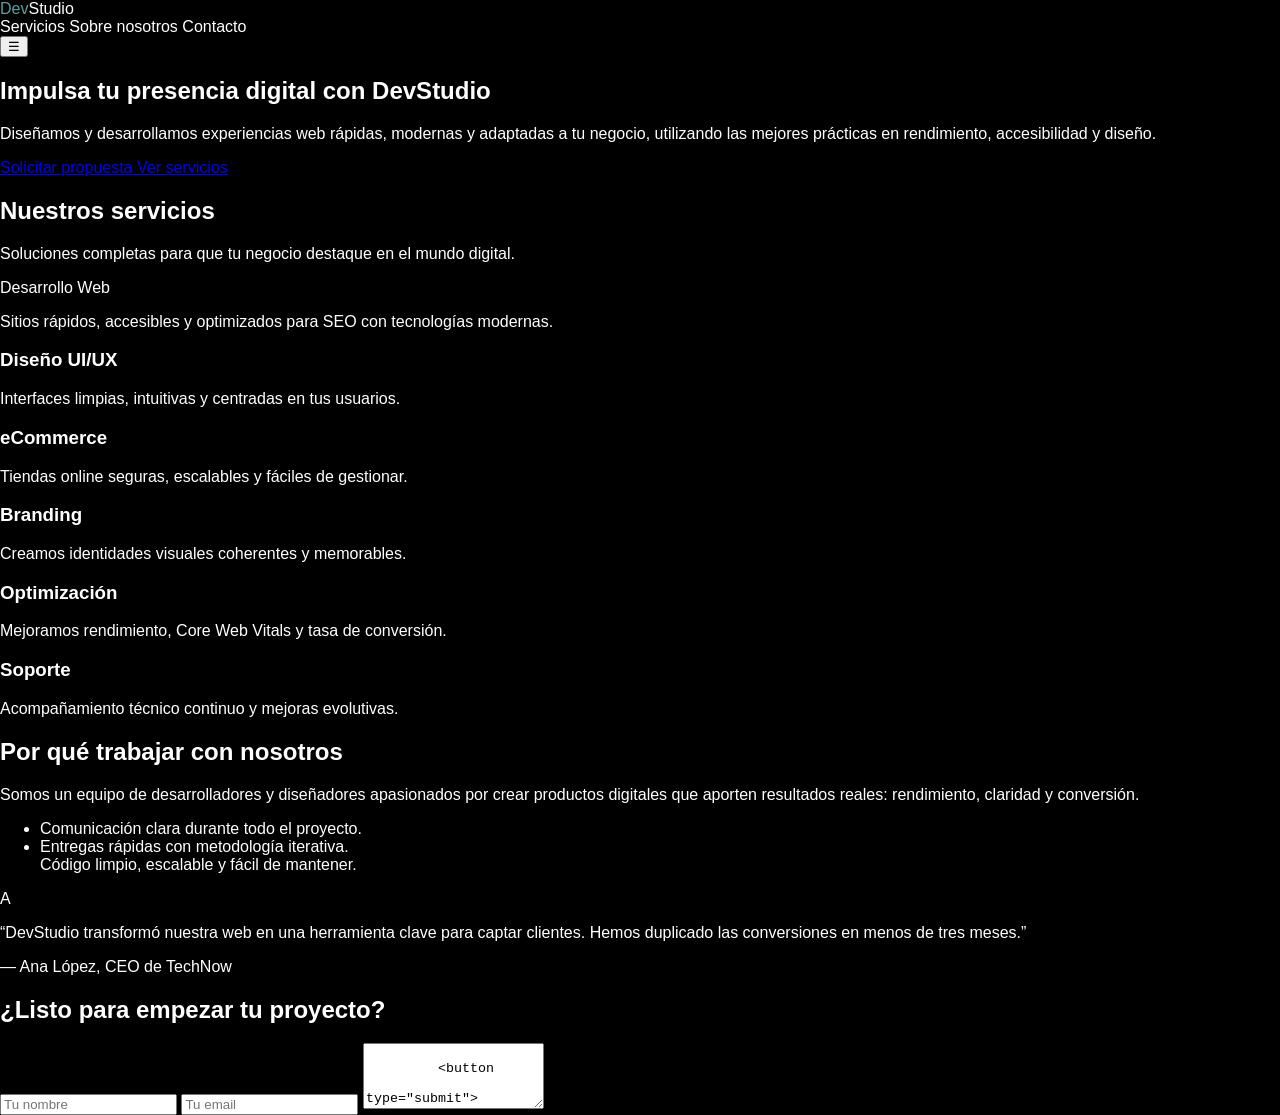
<file: Nueva carpeta/index.html>
<!DOCTYPE html>
<html lang="es">
<head>
  <meta charset="UTF-8">
  <meta name="viewport" content="width=device-width, initial-scale=1.0">
  <link rel="stylesheet" href="style.css">
 
  <title>DevStudio - Landing</title>
</head>
<body >
  <!-- NAVBAR -->
  <header>
    <nav >
      <div >
        <span >Dev</span>Studio
      </div>
      <div class="">
        <a href="#servicios" class="">Servicios</a>
        <a href="#sobre-nosotros" class="">Sobre nosotros</a>
        <a href="#contacto" class="">Contacto</a>
      </div>
      <!-- Botón menú móvil (solo visual) -->
      <button>
        ☰
      </button>
    </nav>
  </header>

  <!-- HERO -->
  <section id="hero" >
    <div >
      <div >
        <!-- Texto -->
        <div>
          <h1 >
            Impulsa tu presencia digital con <span class="text-indigo-400">DevStudio</span>
          </h1>
          <p ">
            Diseñamos y desarrollamos experiencias web rápidas, modernas y adaptadas a tu negocio,
            utilizando las mejores prácticas en rendimiento, accesibilidad y diseño.
          </p>
          <div >
            <a href="#contacto">
              
              Solicitar propuesta
            </a>
            <a href="#servicios">
              
             Ver servicios
            </a>
          </div>
        </div>

        <!-- Bloque decorativo -->
        <div >
          <div >
            <div ">
              <span ></span>
              <span ></span>
              <span ></span>
            </div>
            <div class="">
              <div class=""></div>
              <div class="></div>
              <div class=""></div>
              <div class=">
                <div class="></div>
                <div class="h"></div>
                <div class="h"></div>
              </div>
            </div>
          </div>
        </div>
      </div>
    </div>
  </section>

  <!-- SERVICIOS -->
  <section id="servicios" >
    <div >
      <div >
        <h2 >Nuestros servicios</h2>
        <p >
          Soluciones completas para que tu negocio destaque en el mundo digital.
        </p>
      </div>

      <div >
        <article ">
          <h3">Desarrollo Web</h3>
          <p >
            Sitios rápidos, accesibles y optimizados para SEO con tecnologías modernas.
          </p>
        </article>

        <article ">
          <h3 >Diseño UI/UX</h3>
          <p >
            Interfaces limpias, intuitivas y centradas en tus usuarios.
          </p>
        </article>

       <article ">
          <h3 >eCommerce</h3>
          <p >
            Tiendas online seguras, escalables y fáciles de gestionar.
          </p>
        </article>

       <article ">
          <h3 >Branding</h3>
          <p >
            Creamos identidades visuales coherentes y memorables.
          </p>
        </article>

       <article ">
          <h3 >Optimización</h3>
          <p c>
            Mejoramos rendimiento, Core Web Vitals y tasa de conversión.
          </p>
        </article>

       <article ">
          <h3 >Soporte</h3>
          <p >
            Acompañamiento técnico continuo y mejoras evolutivas.
          </p>
        </article>
      </div>
    </div>
  </section>

  <!-- SOBRE NOSOTROS / TESTIMONIO -->
  <section id="sobre-nosotros" >
    <div >
      <div>
        <h2 >Por qué trabajar con nosotros</h2>
        <p ">
          Somos un equipo de desarrolladores y diseñadores apasionados por crear productos digitales
          que aporten resultados reales: rendimiento, claridad y conversión.
        </p>
        <ul >
          <li >
            <span ></span>
            <span>Comunicación clara durante todo el proyecto.</span>
          </li>
          <li ">
            <span></span>
            <span>Entregas rápidas con metodología iterativa.</span>
          </li>
          <li">
            <span "></span>
            <span>Código limpio, escalable y fácil de mantener.</span>
          </li>
        </ul>
      </div>

      <div>
        <div >
          <div >
            A
          </div>
          <p >
            “DevStudio transformó nuestra web en una herramienta clave para captar clientes.
            Hemos duplicado las conversiones en menos de tres meses.”
          </p>
          <p >
            — Ana López, CEO de TechNow
          </p>
        </div>
      </div>
    </div>
  </section>

  <!-- CONTACTO / CTA FINAL -->
  <section id="contacto" >
    <div ">
      <div >
        <h2 >
          ¿Listo para empezar tu proyecto?
        </h2>
        <p 
          Cuéntanos tu idea y te responderemos con una propuesta personalizada.
        </p>
        <form >
          <input
            type="text"
            placeholder="Tu nombre">
          
        <input
            type="email"
            placeholder="Tu email">
        
       <textarea
            rows="4"
            placeholder="Cuéntanos sobre tu proyecto">
          
         <button
            type="submit">
           
        Enviar mensaje
          </button>
        </form>
      </div>
    </div>
  </section>

  <!-- FOOTER -->
  <footer >
    <div >
      <p>© 2025 DevStudio. Todos los derechos reservados.</p>
      <div >
        <a href="#hero" >Inicio</a>
        <a href="#servicios" >Servicios</a>
        <a href="#sobre-nosotros">Sobre nosotros</a>
        <a href="#contacto" >Contacto</a>
      </div>
    </div>
  </footer>
</body>
</html>
</file>
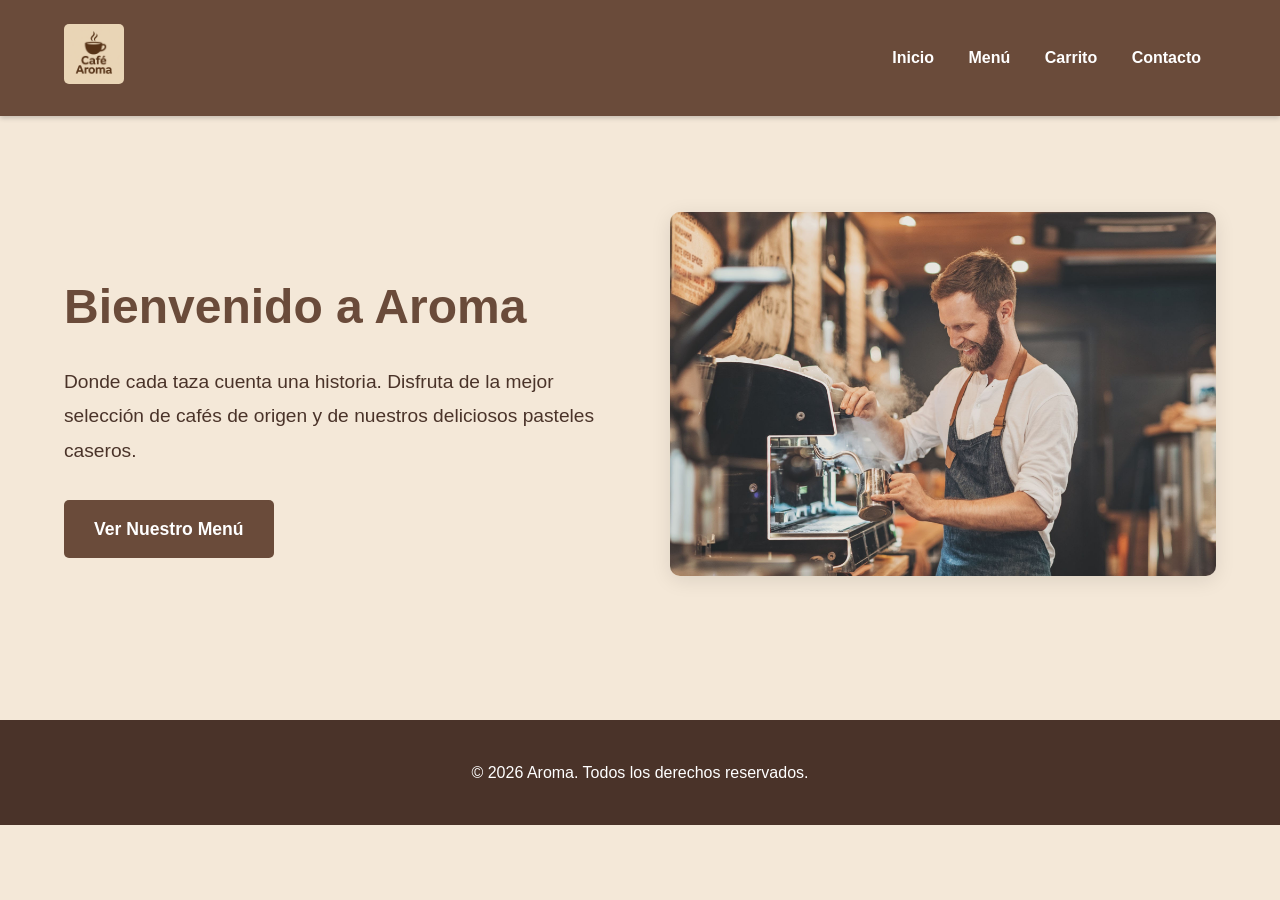
<file: Proyecto-Cafe-Aroma--main/index.html>
<!DOCTYPE html>
<html lang="es">
<head>
    <meta charset="UTF-8">
    <meta name="viewport" content="width=device-width, initial-scale=1.0">
    <title>Aroma - Tu momento de café</title>
    <link rel="stylesheet" href="style.css">
</head>
<body>
    <header>
        <nav>
            <div class="logo-container">
                <img src="img/cafe_aroma_logo.png" alt="Logo de Café Aroma" class="logo">
            </div>
            <div class="nav-links">
                <a href="index.html">Inicio</a>
                <a href="menu.html">Menú</a>
                <a href="carrito.html">Carrito</a>
                <a href="contacto.html">Contacto</a>
            </div>
        </nav>
    </header>
    <main class="home-main">
        <section class="inicio-alternativo">
            <div class="inicio-info">
                <h1>Bienvenido a Aroma</h1>
                <p>Donde cada taza cuenta una historia. Disfruta de la mejor selección de cafés de origen y de nuestros deliciosos pasteles caseros.</p>
                <a href="menu.html" class="cta-button">Ver Nuestro Menú</a>
            </div>
            <div class="inicio-imagen">
                <img src="img/cafe_interior.jpeg" alt="Interior acogedor de Café Aroma">
            </div>
        </section>
    </main>

    <footer>
        <p>&copy; 2026 Aroma. Todos los derechos reservados.</p>
    </footer>
</body>
</html>
</file>
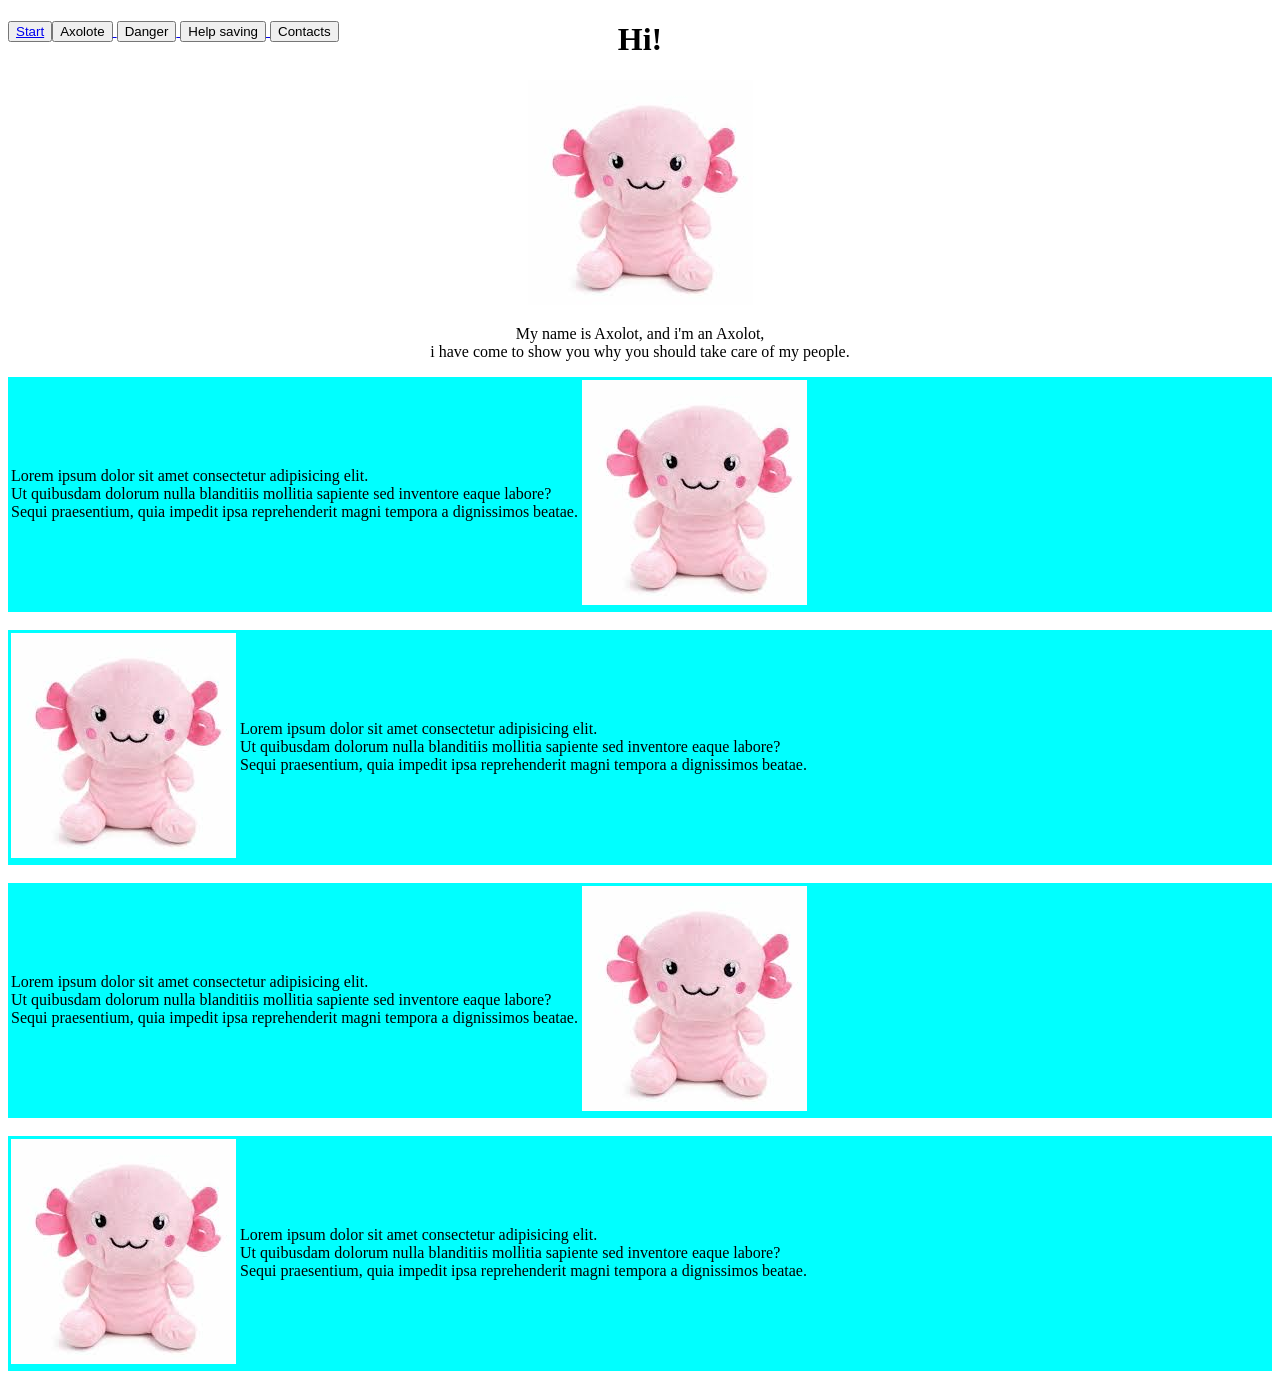
<file: Save_Me.html>
<!DOCTYPE html>
<html lang='en'>
<head>
    <meta charset='utf-8'>
    <meta name='viewport' content='width=device-width, initial-scale=1'>
    <title>Axolot</title>
    <link rel='stylesheet' href='main.css'>
</head>
<header>
    <a href="#Hasiera">
		<button>
			Start
		</btton>
	</a>
	<a href="#Gorputza-1">
		<button>
			Axolote
		</button>
	</a>
	<a href="#Gorputza-2">
		<button>
			Danger
		</button>
	</a>
	<a href="#Gorputza-3">
		<button>
			Help saving
		</button>
	</a>
    <a href="#Gorputza-4">
		<button>
			Contacts
		</button>
	</a>
</header>
<body>
    <div class="Hasiera" id="Hasiera">
        <!--
    <h1>PLEASE SAVE ME</h1>
    -->
    <h1>Hi!</h1>
    <img src="Ajolote.jpg">
    <!--
    <h1>I'M EVEN ASKING YOU POLITELY</h1>
    -->
    <p>My name is Axolot, and i'm an Axolot,<br>
        i have come to show you why you should take care of my people.</p>
    </div>
        <div class="Gorputza-1" id="Gorputza-1">
            <table>
                <td class="LeftText">
                    <p>Lorem ipsum dolor sit amet consectetur adipisicing elit.<br>
                    Ut quibusdam dolorum nulla blanditiis mollitia sapiente sed inventore eaque labore?<br>
                    Sequi praesentium, quia impedit ipsa reprehenderit magni tempora a dignissimos beatae.</p>
                </td>
                <td>
                    <img src="Ajolote.jpg">
                </td>
            </table>
        </div>
        <br>
        <div class="Gorputza-2" id="Gorputza-2">
            <table>
                <td>
                    <img src="Ajolote.jpg">
                </td>
                <td class="RightText">
                    <p>Lorem ipsum dolor sit amet consectetur adipisicing elit.<br>
                    Ut quibusdam dolorum nulla blanditiis mollitia sapiente sed inventore eaque labore?<br>
                    Sequi praesentium, quia impedit ipsa reprehenderit magni tempora a dignissimos beatae.</p>
                </td>
            </table>
        </div>
        <br>
        <div class="Gorputza-3" id="Gorputza-3">
            <table>
                <td class="LeftText">
                    <p>Lorem ipsum dolor sit amet consectetur adipisicing elit.<br>
                    Ut quibusdam dolorum nulla blanditiis mollitia sapiente sed inventore eaque labore?<br>
                    Sequi praesentium, quia impedit ipsa reprehenderit magni tempora a dignissimos beatae.</p>
                </td>
                <td>
                    <img src="Ajolote.jpg">
                </td>
            </table>
        </div>
        <br>
        <div class="Gorputza-4" id="Gorputza-4">
            <table>
                <td>
                    <img src="Ajolote.jpg">
                </td>
                <td class="RightText">
                    <p>Lorem ipsum dolor sit amet consectetur adipisicing elit.<br>
                    Ut quibusdam dolorum nulla blanditiis mollitia sapiente sed inventore eaque labore?<br>
                    Sequi praesentium, quia impedit ipsa reprehenderit magni tempora a dignissimos beatae.</p>
                </td>
            </table>
        </div>
</body>
</html>
</file>
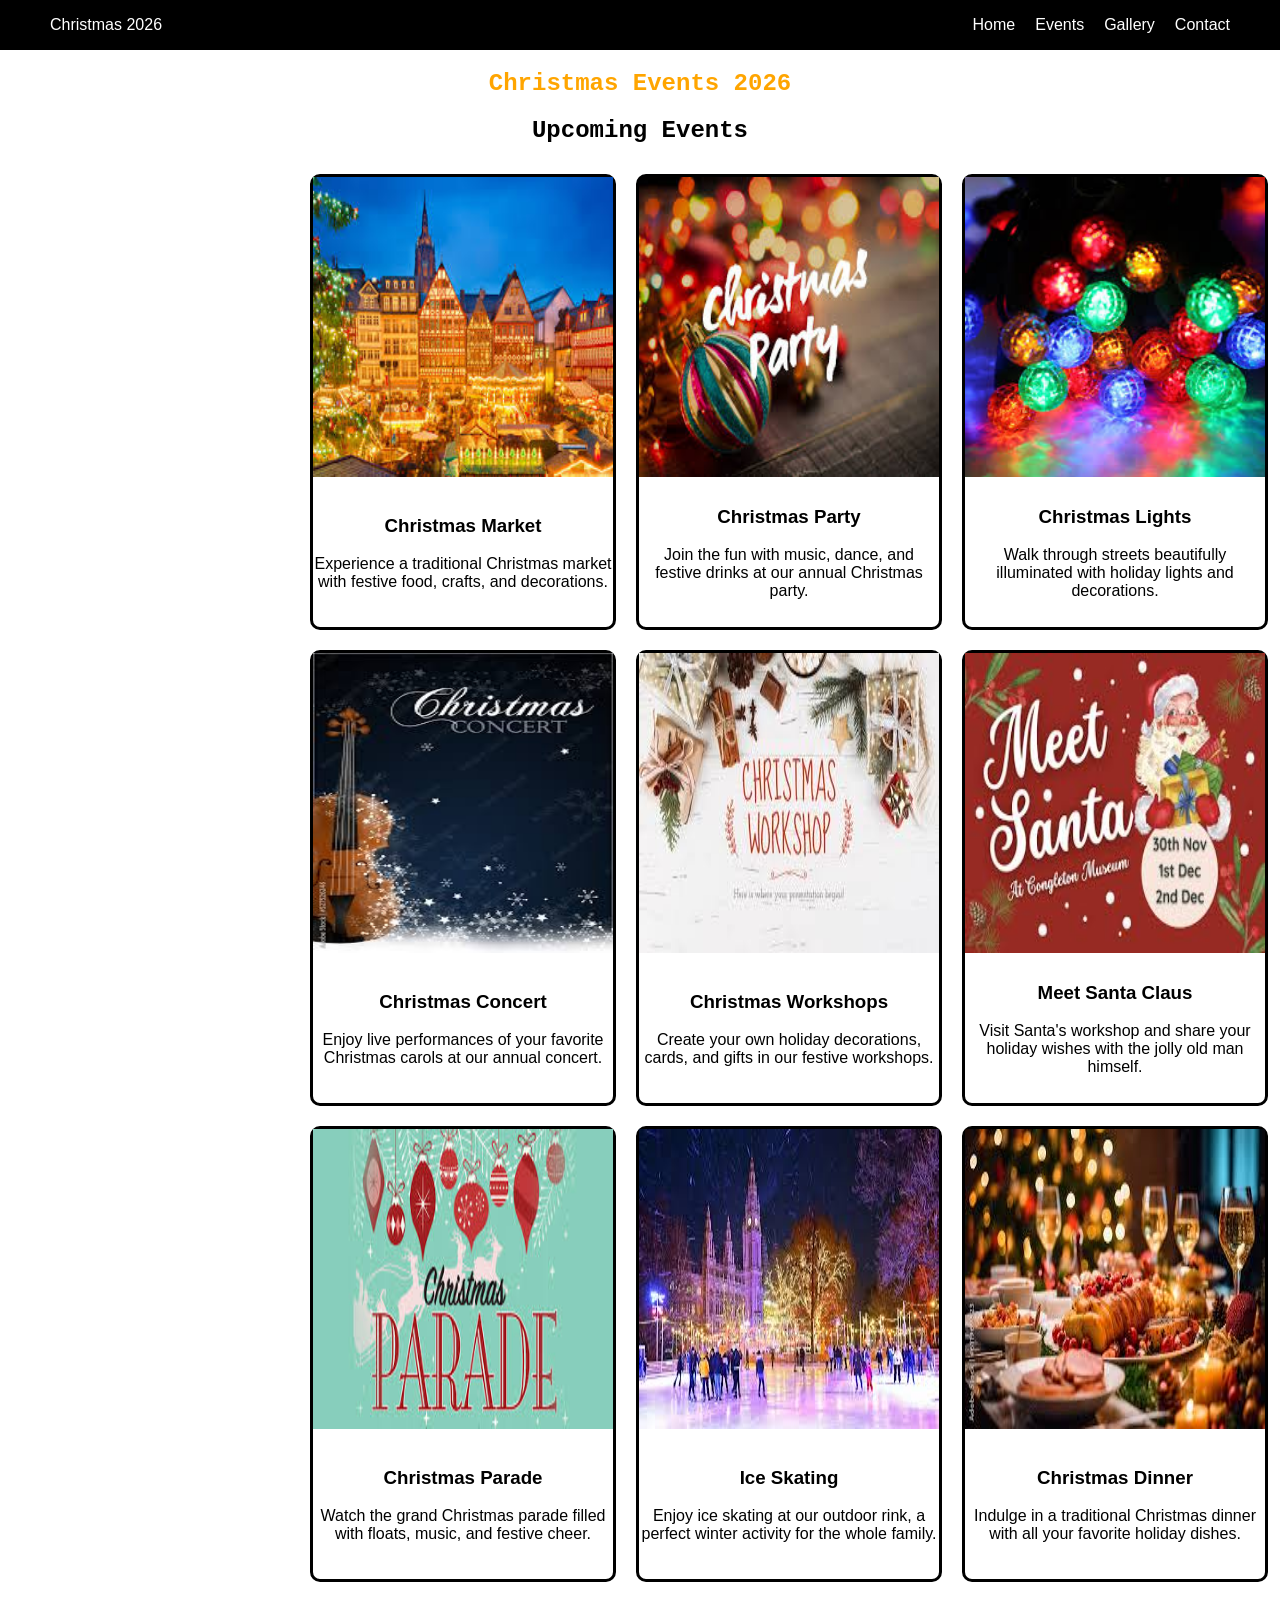
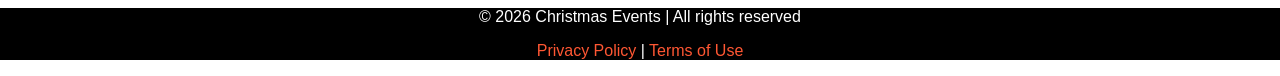
<file: Cristmas/indexnuevo.html>
<!DOCTYPE html>
<html lang="en">
<head>
    <meta charset="UTF-8">
    <meta name="viewport" content="width=device-width, initial-scale=1.0">
    <title>Christmas Events 2026</title>
    <link href="https://fonts.googleapis.com/css2?family=Poppins:wght@400;600&family=Righteous&display=swap" rel="stylesheet">
    <link rel="stylesheet" href="stylenuevo.css">
</head>
<body>

    <div class="snowflake">❄</div>
    <div class="snowflake">❅</div>
    <div class="snowflake">❆</div>
    <div class="snowflake">❄</div>
    <div class="snowflake">❅</div>
    <div class="snowflake">❆</div>
    <div class="snowflake">❄</div>
    <div class="snowflake">❅</div>
    <div class="snowflake">❆</div>

    <nav class="navbar">
        <a href="#" class="logo">Christmas 2026</a>
        <ul class="nav-links">
            <li><a href="#">Home</a></li>
            <li><a href="#">Events</a></li>
            <li><a href="#">Gallery</a></li>
            <li><a href="#">Contact</a></li>
        </ul>
    </nav>

    <main class="main-container">
        <h2 class="main-title">Christmas Events 2026</h2>
        <h2 class="secondary-title">Upcoming Events</h2>

        <section class="event-grid">
            <article class="event-card">
                <img src="img/christmas market.jpeg" alt="Christmas Market">
                <div class="card-info">
                    <h3>Christmas Market</h3>
                    <p>Experience a traditional Christmas market with festive food, crafts, and decorations.</p>
                </div>
            </article>

            <article class="event-card">
                <img src="img/party.jpeg" alt="Christmas Party">
                <div class="card-info">
                    <h3>Christmas Party</h3>
                    <p>Join the fun with music, dance, and festive drinks at our annual Christmas party.</p>
                </div>
            </article>

            <article class="event-card">
                <img src="img/light.jpeg" alt="Christmas Lights">
                <div class="card-info">
                    <h3>Christmas Lights</h3>
                    <p>Walk through streets beautifully illuminated with holiday lights and decorations.</p>
                </div>
            </article>

            <article class="event-card">
                <img src="img/concert.jpeg" alt="Christmas Concert">
                <div class="card-info">
                    <h3>Christmas Concert</h3>
                    <p>Enjoy live performances of your favorite Christmas carols at our annual concert.</p>
                </div>
            </article>

            <article class="event-card">
                <img src="img/workshop.jpeg" alt="Christmas Workshops">
                <div class="card-info">
                    <h3>Christmas Workshops</h3>
                    <p>Create your own holiday decorations, cards, and gifts in our festive workshops.</p>
                </div>
            </article>

            <article class="event-card">
                <img src="img/meet santa.jpeg" alt="Meet Santa Claus">
                <div class="card-info">
                    <h3>Meet Santa Claus</h3>
                    <p>Visit Santa's workshop and share your holiday wishes with the jolly old man himself.</p>
                </div>
            </article>

            <article class="event-card">
                <img src="img/Christmas Parade.jpeg" alt="Christmas Parade">
                <div class="card-info">
                    <h3>Christmas Parade</h3>
                    <p>Watch the grand Christmas parade filled with floats, music, and festive cheer.</p>
                </div>
            </article>

            <article class="event-card">
                <img src="img/ice skating.jpeg" alt="Ice Skating">
                <div class="card-info">
                    <h3>Ice Skating</h3>
                    <p>Enjoy ice skating at our outdoor rink, a perfect winter activity for the whole family.</p>
                </div>
            </article>

            <article class="event-card">
                <img src="img/Christmas Dinner.jpeg" alt="Christmas Dinner">
                <div class="card-info">
                    <h3>Christmas Dinner</h3>
                    <p>Indulge in a traditional Christmas dinner with all your favorite holiday dishes.</p>
                </div>
            </article>
        </section>
    </main>

    <footer class="footer">
        <p>&copy; 2026 Christmas Events | All rights reserved</p>
        <p>
            <a href="#" style="color: #ff5733; text-decoration: none;">Privacy Policy</a> | 
            <a href="#" style="color: #ff5733; text-decoration: none;">Terms of Use</a>
        </p>
    </footer>

</body>
</html>
</file>
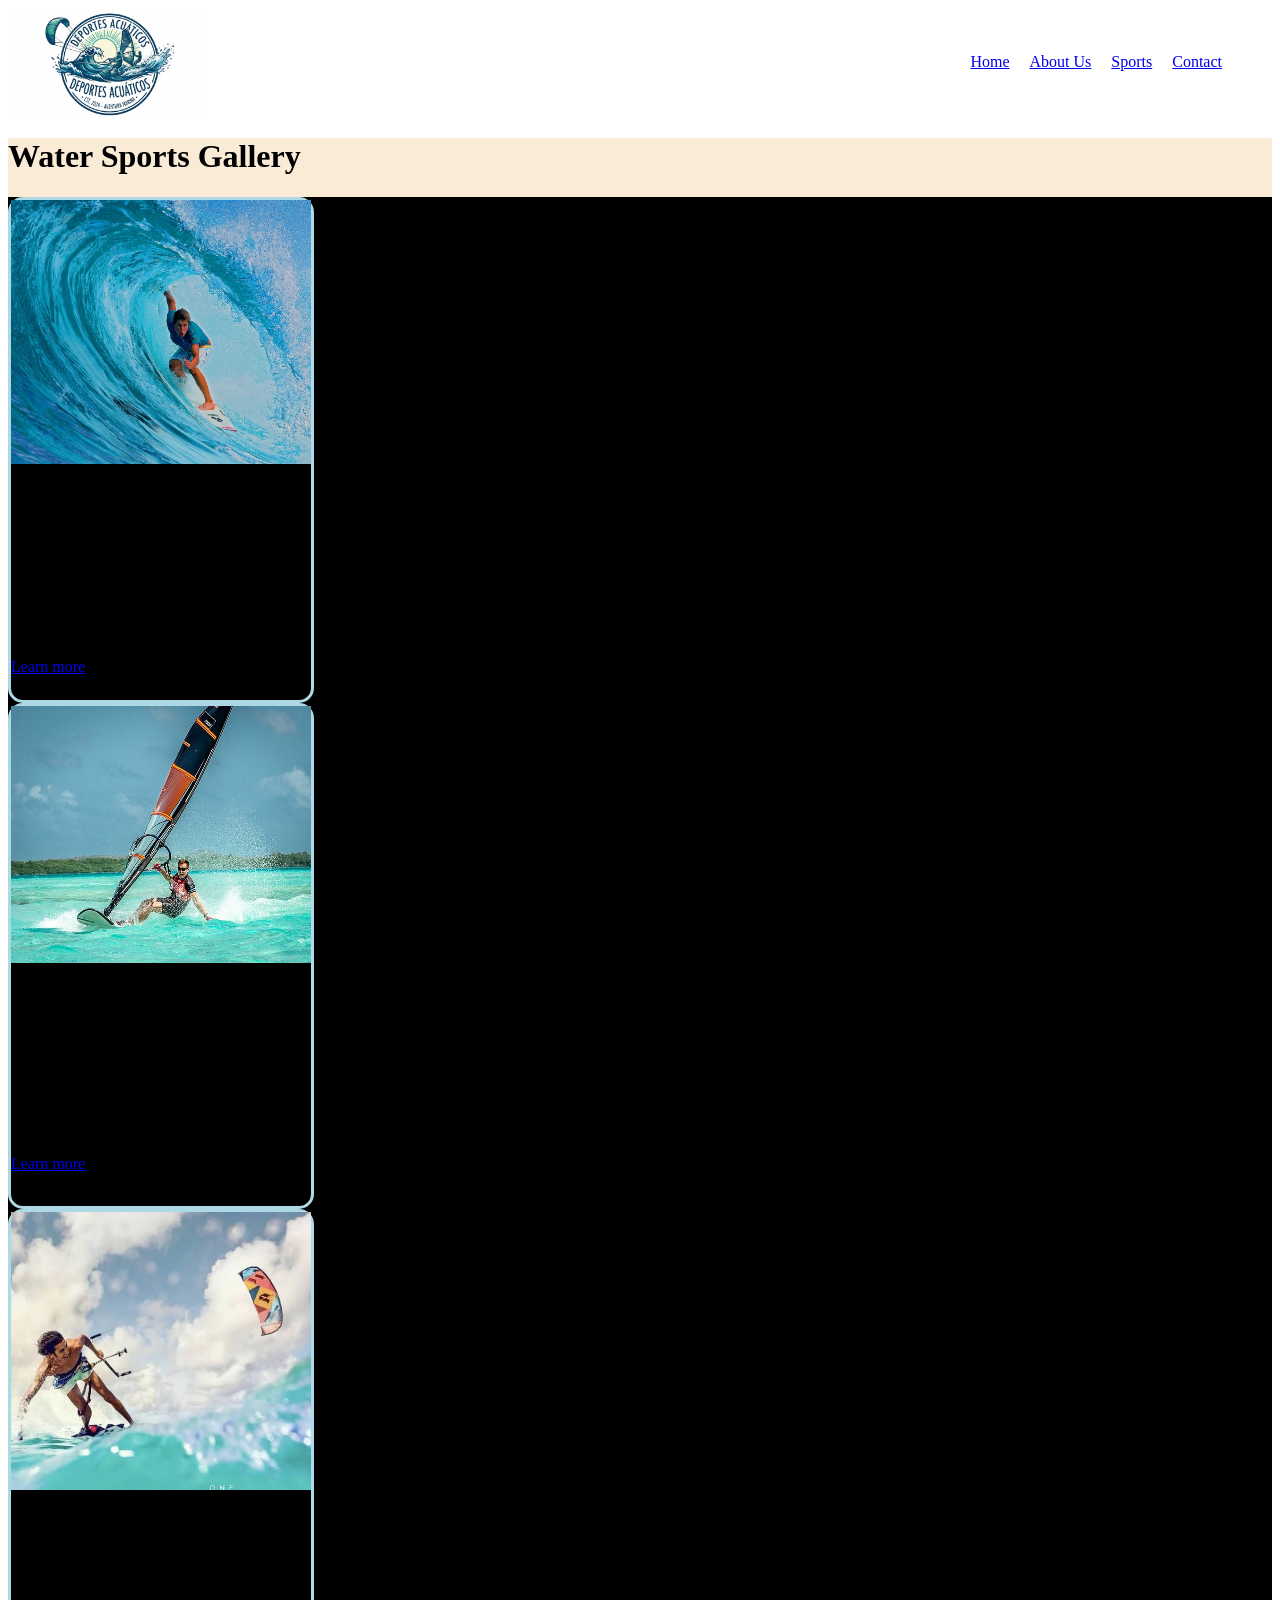
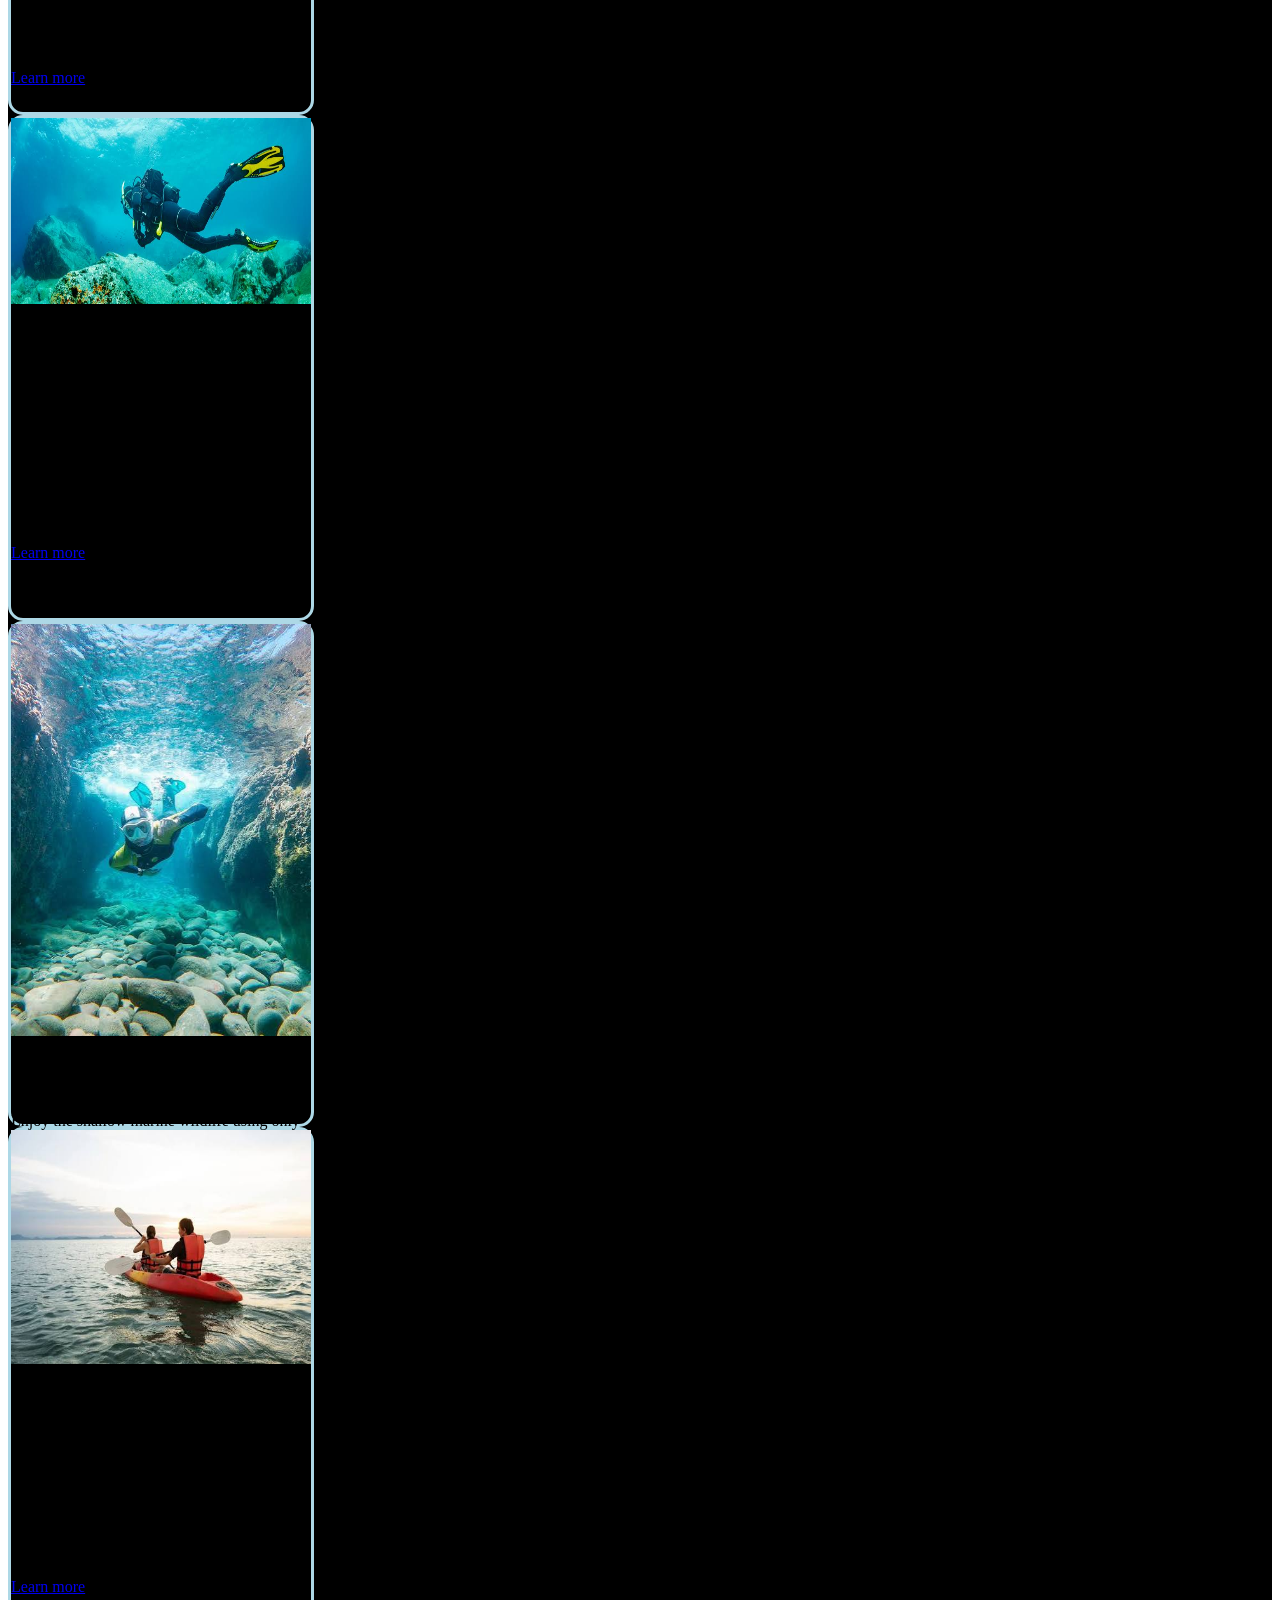
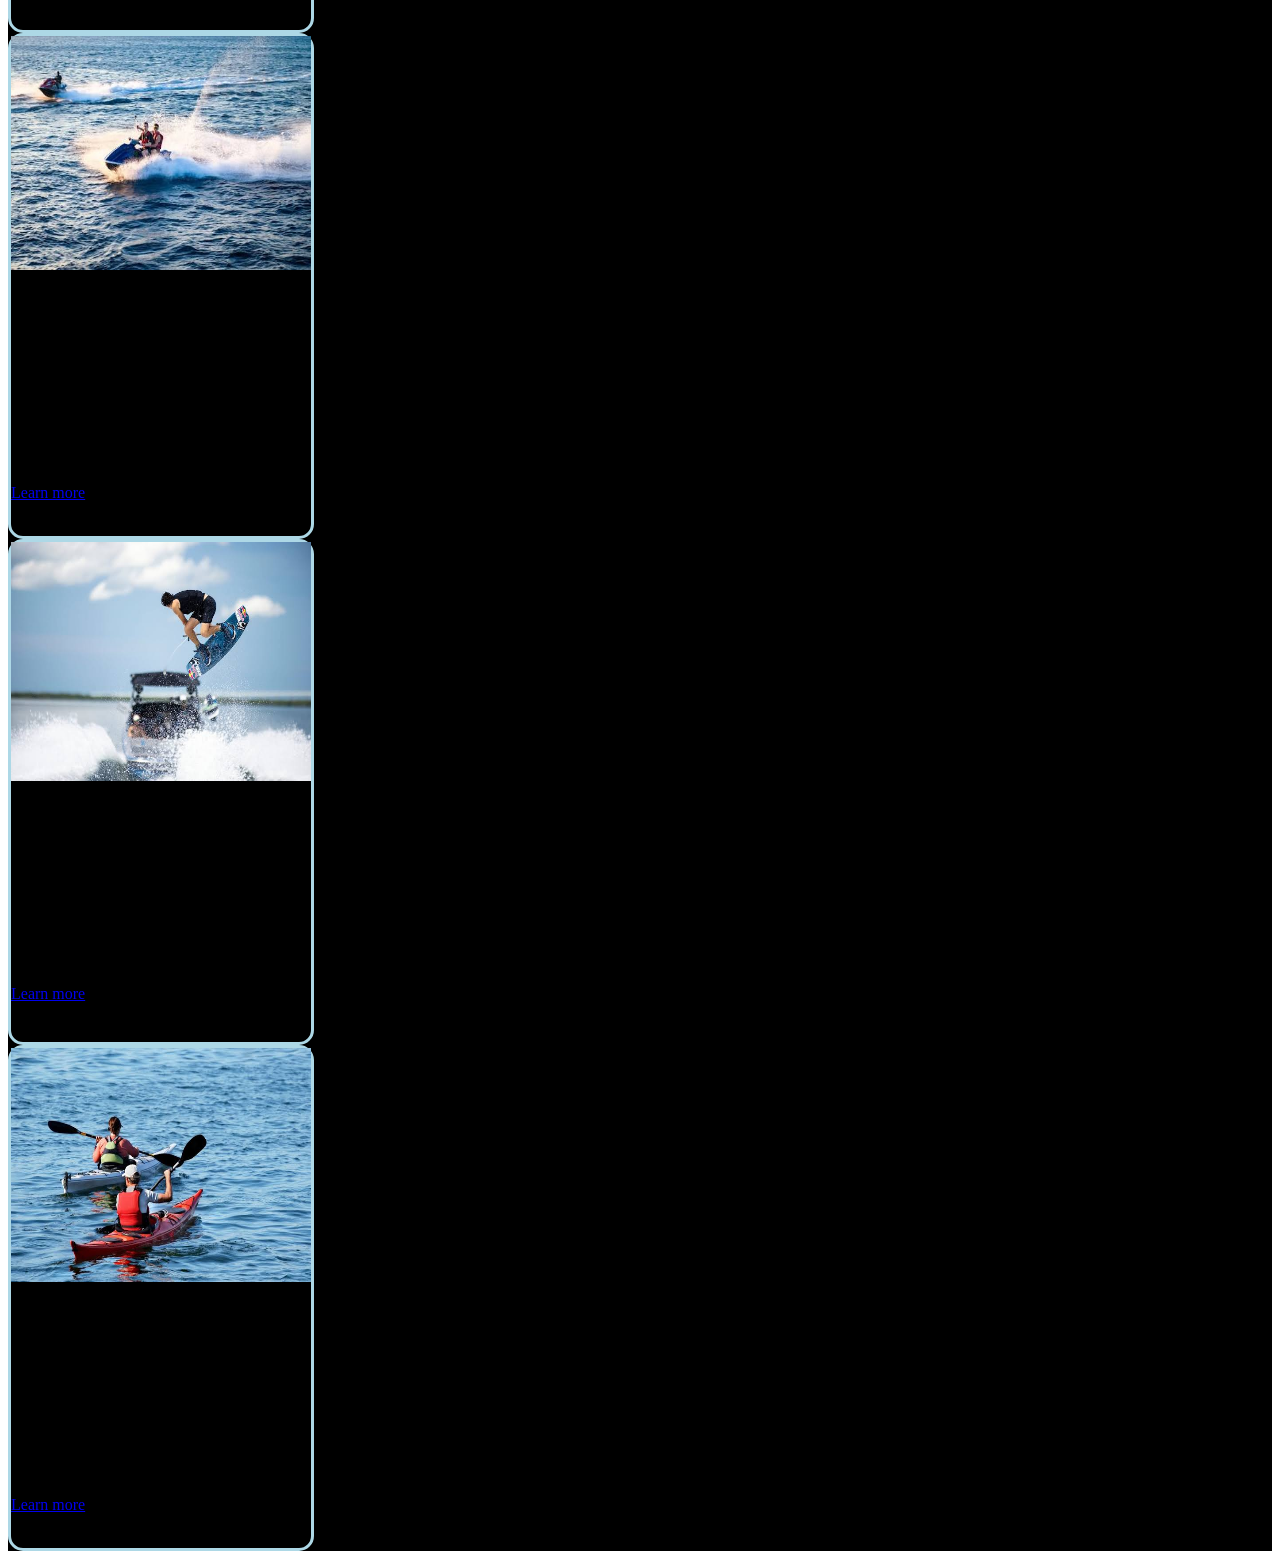
<file: FlexSimple/indexSimple.html>
<!DOCTYPE html>
<html lang="es">
<head>
  <meta charset="UTF-8">
  <meta name="viewport" content="width=device-width, initial-scale=1.0">
  <title>Water Sports</title>
  <link rel="stylesheet" href="styleSimpleFlex.css">
</head>
<body>

  <header>
    <img src="img/logo.png" alt="Logo">
    <nav>
      <ul>
        <li><a href="#">Home</a></li>
        <li><a href="#">About Us</a></li>
        <li><a href="#">Sports</a></li>
        <li><a href="#">Contact</a></li>
      </ul>
    </nav>
  </header>

  <main>
    <h1>Water Sports Gallery</h1>
    <section>
      <article>
        <img src="img/surf.jpg" alt="Surfing">
        <h3>Surfing</h3>
        <p>Learn to master the most demanding waves while maintaining perfect balance on a surfboard.</p>
        <footer>
          <a href="#">Learn more</a>
          <span>40€ / person</span>
        </footer>
      </article>

      <article>
        <img src="img/windsurf.jpg" alt="Windsurfing">
        <h3>Windsurfing</h3>
        <p>Feel the power of the wind by handling an articulated sail attached directly to your board.</p>
        <footer>
          <a href="#">Learn more</a>
          <span>55€ / person</span>
        </footer>
      </article>

      <article>
        <img src="img/kitesurf.jpeg" alt="Kitesurfing">
        <h3>Kitesurfing</h3>
        <p>Glide at high speed over the water using a traction kite that will lift you through the air.</p>
        <footer>
          <a href="#">Learn more</a>
          <span>70€ / person</span>
        </footer>
      </article>

      <article>
        <img src="img/buceo.jpeg" alt="Scuba Diving">
        <h3>Scuba Diving</h3>
        <p>Explore the hidden secrets of the seabed equipped with an autonomous oxygen tank.</p>
        <footer>
          <a href="#">Learn more</a>
          <span>60€ / person</span>
        </footer>
      </article>

      <article>
        <img src="img/snorkel.jpeg" alt="Snorkeling">
        <h3>Snorkeling</h3>
        <p>Enjoy the shallow marine wildlife using only diving goggles, fins, and a snorkel.</p>
        <footer>
          <a href="#">Learn more</a>
          <span>25€ / person</span>
        </footer>
      </article>

      <article>
        <img src="img/kayak.jpeg" alt="Kayaking">
        <h3>Kayaking</h3>
        <p>Navigate whitewater rivers or calm coasts aboard a lightweight boat propelled by a paddle.</p>
        <footer>
          <a href="#">Learn more</a>
          <span>30€ / person</span>
        </footer>
      </article>

      <article>
        <img src="img/moto-agua.jpeg" alt="Jet Skiing">
        <h3>Jet Skiing</h3>
        <p>Experience pure adrenaline jumping the coastal waves at the controls of a personal watercraft.</p>
        <footer>
          <a href="#">Learn more</a>
          <span>85€ / person</span>
        </footer>
      </article>

      <article>
        <img src="img/wakeboard.jpeg" alt="Wakeboarding">
        <h3>Wakeboarding</h3>
        <p>Perform jumps and mid-air tricks on a board while being towed by a speedboat.</p>
        <footer>
          <a href="#">Learn more</a>
          <span>50€ / person</span>
        </footer>
      </article>

      <article>
        <img src="img/piraguismo.jpeg" alt="Canoeing">
        <h3>Canoeing</h3>
        <p>Move across lakes or rivers in natural environments using the strength of your torso and arms.</p>
        <footer>
          <a href="#">Learn more</a>
          <span>20€ / person</span>
        </footer>
      </article>
    </section>
  </main>

</body>
</html>
</file>
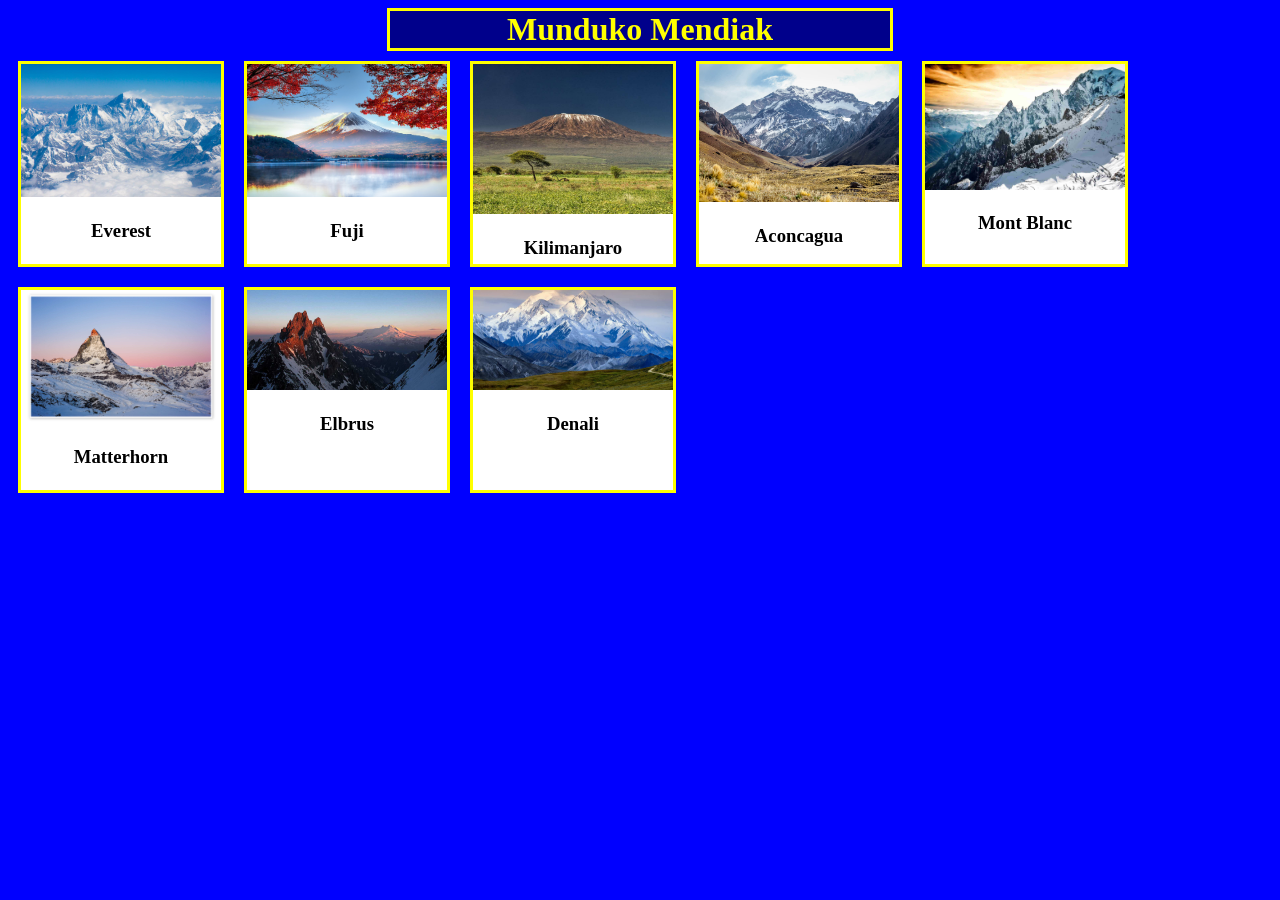
<file: Mendiak/Mountains.html>
<!DOCTYPE html>
<head>
 <link rel="stylesheet" href="style.css">
    <title>Munduko Mendiak</title>
</head>
<body>
    <header>
   <h1>Munduko Mendiak</h1>
</header>
    <div class="section1">
        <div class="section2">
            <img src="everest.jpg">
        <h3>Everest</h3>
        </div>
        <div class="section2">
            <img src="fuji.jpg">
        <h3>Fuji</h3>
        </div>
        <div class="section2">
            <img src="kilimanjaro.jpg">
        <h3>Kilimanjaro</h3>
        </div>
        <div class="section2">
            <img src="aconcagua.jpg">
        <h3>Aconcagua</h3>
        </div>
        <div class="section2">
            <img src="montblanc.jpg">
        <h3>Mont Blanc</h3>
        </div>
        <div class="section2">
            <img src="matterhorn.jpg">
        <h3>Matterhorn</h3>
        </div>
        <div class="section2">
            <img src="elbrus.jpg">
        <h3>Elbrus</h3>
        </div>
        <div class="section2">
            <img src="denali.jpg">
        <h3>Denali</h3>
        </div>
    </div>
</body>
</html>
</file>
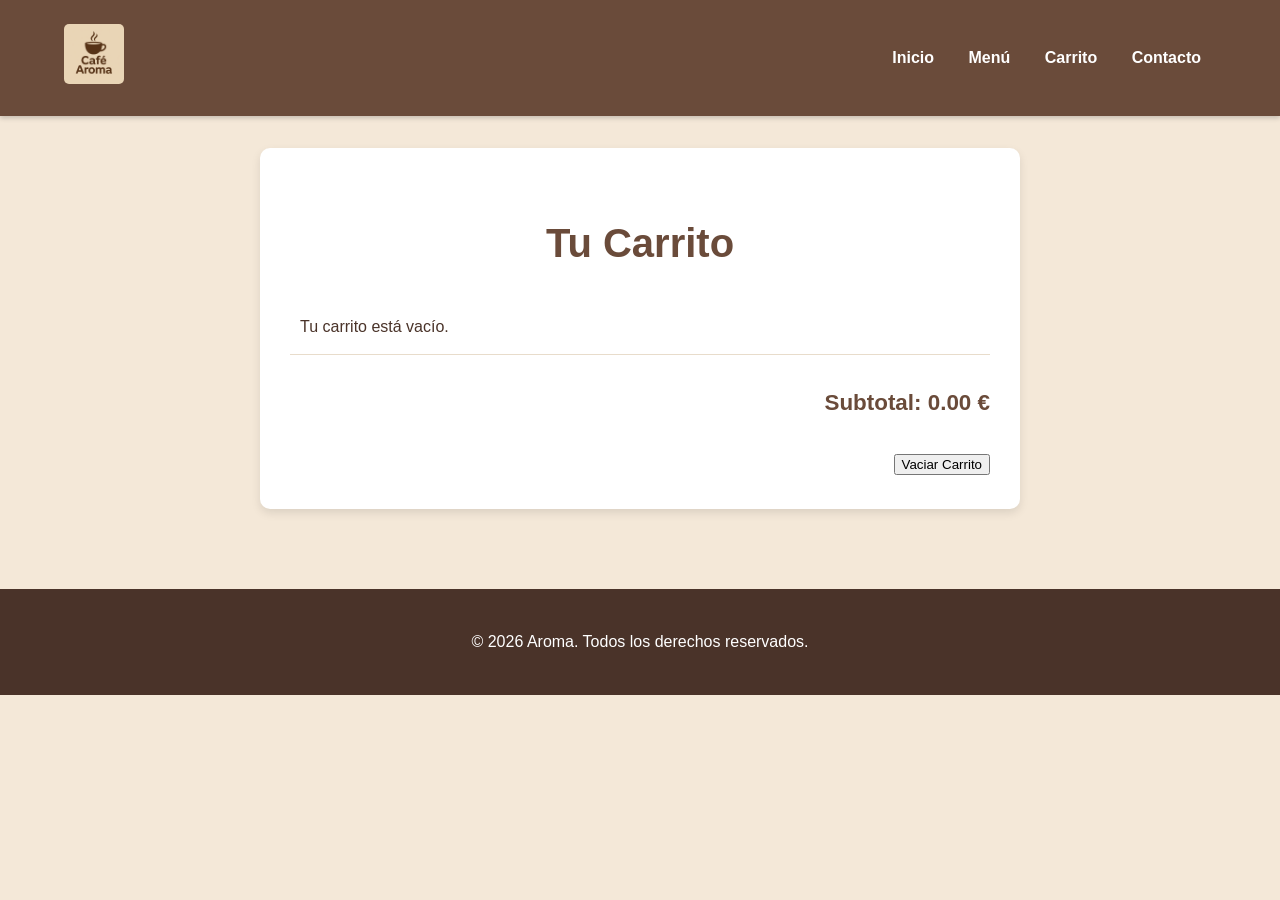
<file: Proyecto-Cafe-Aroma--main/carrito.html>
<!DOCTYPE html>
<html lang="es">
<head>
    <meta charset="UTF-8">
    <meta name="viewport" content="width=device-width, initial-scale=1.0">
    <title>Carrito - Aroma</title>
    <link rel="stylesheet" href="style.css">
</head>
<body>
    <header>
        <nav>
            <div class="logo-container">
                <img src="img/cafe_aroma_logo.png" alt="Logo de Café Aroma" class="logo">
            </div>
            <div class="nav-links">
                <a href="index.html">Inicio</a>
                <a href="menu.html">Menú</a>
                <a href="carrito.html">Carrito</a>
                <a href="contacto.html">Contacto</a>
            </div>
        </nav>
    </header>

    <main>
        <section class="carrito-container">
            <h1>Tu Carrito</h1>
            <ul id="lista-carrito">
                </ul>
            <div class="carrito-total">
                <p>Subtotal: <span id="subtotal">0.00</span> €</p>
                <button id="vaciar-carrito">Vaciar Carrito</button>
            </div>
        </section>
    </main>

    <footer>
        <p>&copy; 2026 Aroma. Todos los derechos reservados.</p>
    </footer>
    <script src="scriptV3.js" type="text/javascript"></script>
</body>
</html>
</file>
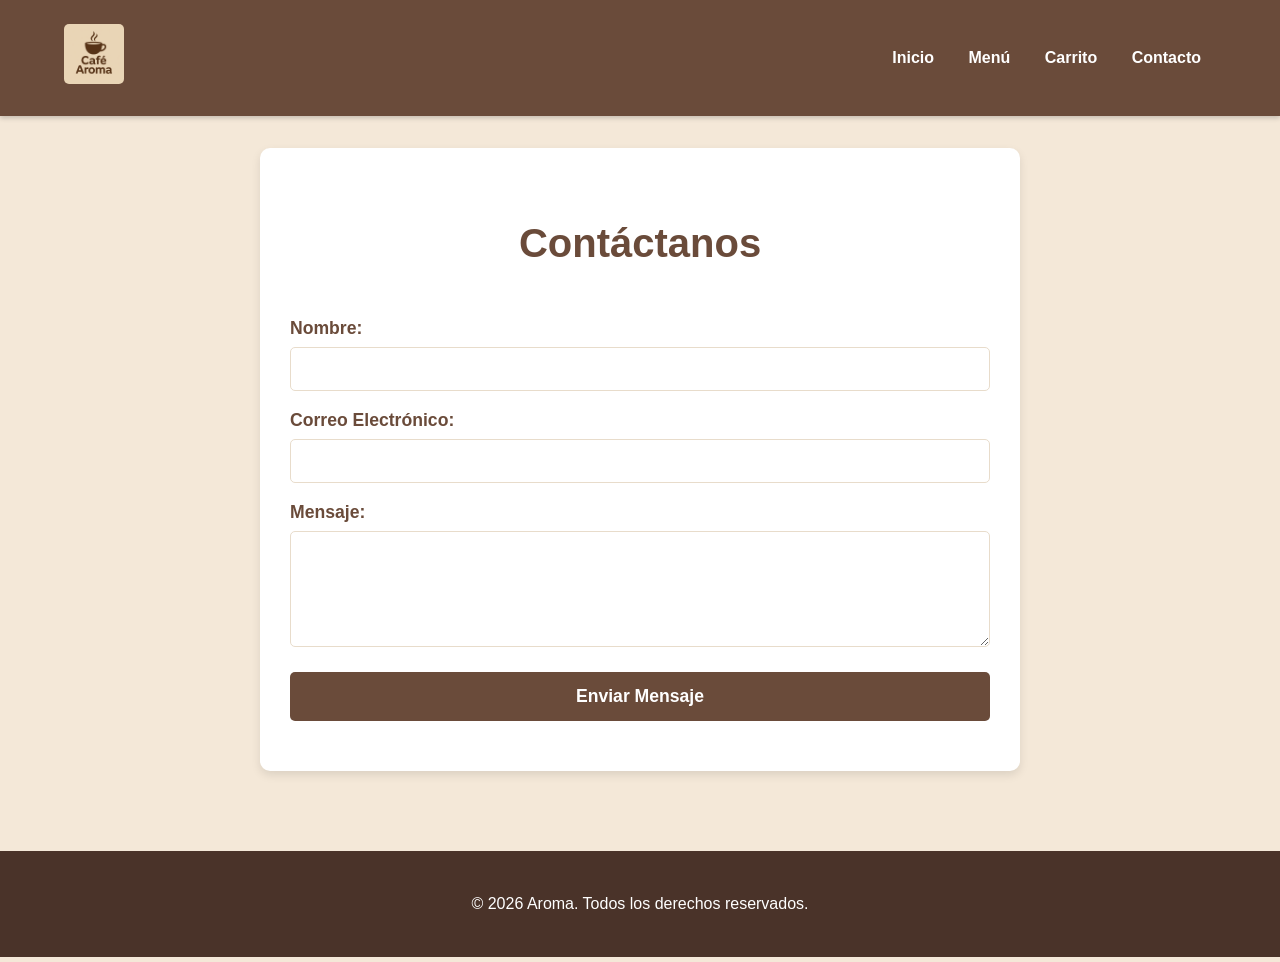
<file: Proyecto-Cafe-Aroma--main/contacto.html>
<!DOCTYPE html>
<html lang="es">
<head>
    <meta charset="UTF-8">
    <meta name="viewport" content="width=device-width, initial-scale=1.0">
    <title>Contacto - Aroma</title>
    <link href="style.css" rel="stylesheet" type="text/css"/>
</head>
<body>
    <header>
        <nav>
            <div class="logo-container">
                <img src="img/cafe_aroma_logo.png" alt="Logo de Café Aroma" class="logo">
            </div>
            <div class="nav-links">
                <a href="index.html">Inicio</a>
                <a href="menu.html">Menú</a>
                <a href="carrito.html">Carrito</a>
                <a href="contacto.html">Contacto</a>
            </div>
        </nav>
    </header>

    <main>
        <section class="contacto">
            <h1>Contáctanos</h1>
            <form id="contact-form">
                <label for="nombre">Nombre:</label>
                <input type="text" id="nombre" name="nombre" required>

                <label for="email">Correo Electrónico:</label>
                <input type="email" id="email" name="email" required>

                <label for="mensaje">Mensaje:</label>
                <textarea id="mensaje" name="mensaje" rows="5" required></textarea>

                <button type="submit">Enviar Mensaje</button>
            </form>
            <p id="mensaje-envio"></p>
        </section>
    </main>

    <footer>
        <p>&copy; 2026 Aroma. Todos los derechos reservados.</p>
    </footer>
    <script src="scriptV3.js" type="text/javascript"></script>
</body>
</html>
</file>
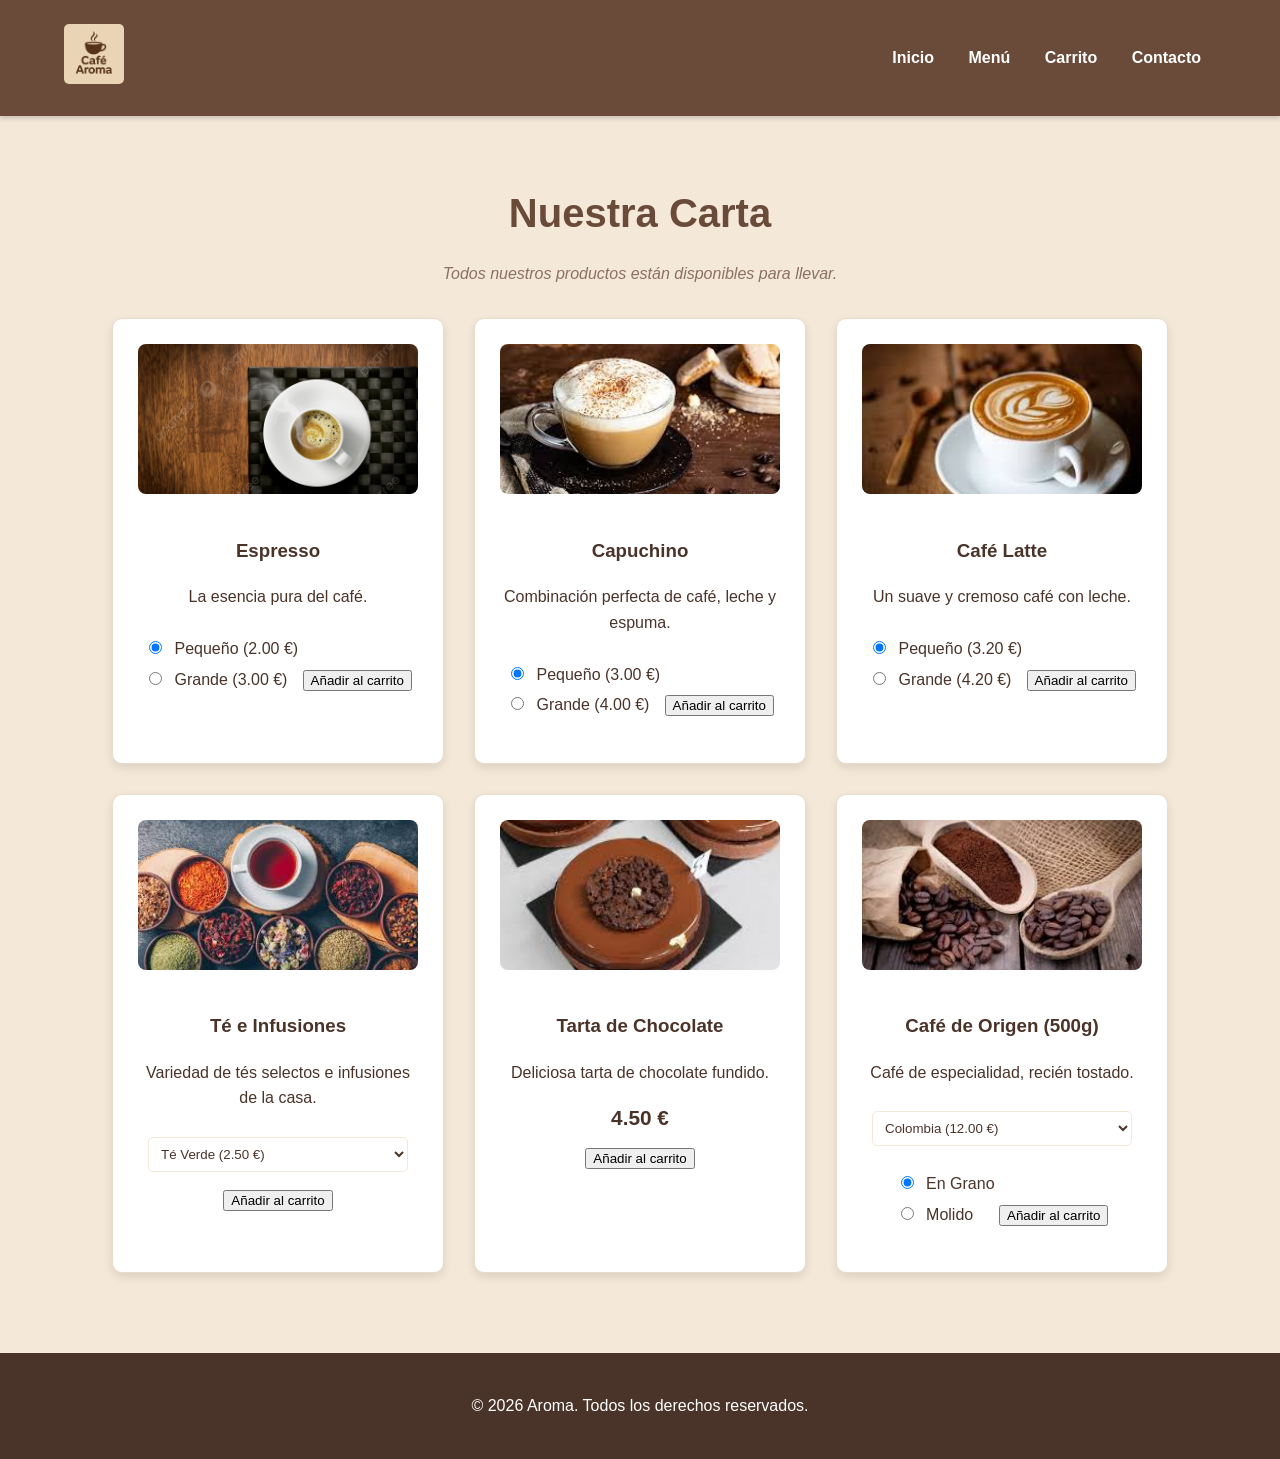
<file: Proyecto-Cafe-Aroma--main/menu.html>
<!DOCTYPE html>
<html lang="es">
<head>
    <meta charset="UTF-8">
    <meta name="viewport" content="width=device-width, initial-scale=1.0">
    <title>Menú - Aroma</title>
    <link href="style.css" rel="stylesheet" type="text/css"/>
</head>
<body>
    <header>
        <nav>
            <div class="logo-container">
                <img src="img/cafe_aroma_logo.png" alt="Logo de Café Aroma" class="logo">
            </div>
            <div class="nav-links">
                <a href="index.html">Inicio</a>
                <a href="menu.html">Menú</a>
                <a href="carrito.html">Carrito</a>
                <a href="contacto.html">Contacto</a>
            </div>
        </nav>
    </header>

    <main>
        <section class="menu">
            <h1>Nuestra Carta</h1>
            <p class="take-away-note">Todos nuestros productos están disponibles para llevar.</p>
            <div class="productos">
                <div class="producto">
                    <img src="img/espresso.jpg" alt="Espresso" class="producto-img">
                    <h3>Espresso</h3>
                    <p>La esencia pura del café.</p>
                    <div class="opciones">
                        <label>
                            <input type="radio" name="espresso-size" value="Pequeño" data-precio="2.00" checked> Pequeño (2.00 €)
                        </label>
                        <label>
                            <input type="radio" name="espresso-size" value="Grande" data-precio="3.00"> Grande (3.00 €)
                        </label>
                    </div>
                    <button class="add-to-cart" data-nombre="Espresso">Añadir al carrito</button>
                </div>

                <div class="producto">
                    <img src="img/capuchino.jpeg" alt="Capuchino" class="producto-img">
                    <h3>Capuchino</h3>
                    <p>Combinación perfecta de café, leche y espuma.</p>
                    <div class="opciones">
                        <label>
                            <input type="radio" name="capuchino-size" value="Pequeño" data-precio="3.00" checked> Pequeño (3.00 €)
                        </label>
                        <label>
                            <input type="radio" name="capuchino-size" value="Grande" data-precio="4.00"> Grande (4.00 €)
                        </label>
                    </div>
                    <button class="add-to-cart" data-nombre="Capuchino">Añadir al carrito</button>
                </div>

                <div class="producto">
                    <img src="img/cafe_latte.jpeg" alt="Café Latte" class="producto-img">
                    <h3>Café Latte</h3>
                    <p>Un suave y cremoso café con leche.</p>
                    <div class="opciones">
                        <label>
                            <input type="radio" name="latte-size" value="Pequeño" data-precio="3.20" checked> Pequeño (3.20 €)
                        </label>
                        <label>
                            <input type="radio" name="latte-size" value="Grande" data-precio="4.20"> Grande (4.20 €)
                        </label>
                    </div>
                    <button class="add-to-cart" data-nombre="Café Latte">Añadir al carrito</button>
                </div>

                <div class="producto">
                    <img src="img/te_hierbas.jpeg" alt="Té e infusiones" class="producto-img">
                    <h3>Té e Infusiones</h3>
                    <p>Variedad de tés selectos e infusiones de la casa.</p>
                    <label for="te-select">Tipo:</label>
                    <select id="te-select" class="te-select">
                        <option value="Té Verde" data-precio="2.50">Té Verde (2.50 €)</option>
                        <option value="Té Negro" data-precio="2.50">Té Negro (2.50 €)</option>
                        <option value="Infusión de Hierbas" data-precio="2.80">Infusión de Hierbas (2.80 €)</option>
                    </select>
                    <button class="add-to-cart" data-nombre="Té e Infusiones">Añadir al carrito</button>
                </div>
                
                <div class="producto">
                    <img src="img/tartas.jpeg" alt="Tartas" class="producto-img">
                    <h3>Tarta de Chocolate</h3>
                    <p>Deliciosa tarta de chocolate fundido.</p>
                    <span class="precio">4.50 €</span>
                    <button class="add-to-cart" data-nombre="Tarta de Chocolate" data-precio="4.50">Añadir al carrito</button>
                </div>
                
                <div class="producto">
                    <img src="img/cafe_grano2.jpeg" alt="Paquete de café en grano o molido" class="producto-img">
                    <h3>Café de Origen (500g)</h3>
                    <p>Café de especialidad, recién tostado.</p>
                    <label for="nacionalidad">Nacionalidad:</label>
                    <select class="nacionalidad-select">
                        <option value="Colombia" data-precio="12.00">Colombia (12.00 €)</option>
                        <option value="Etiopía" data-precio="13.50">Etiopía (13.50 €)</option>
                        <option value="Brasil" data-precio="11.00">Brasil (11.00 €)</option>
                    </select>

                    <div class="opciones">
                        <label>
                            <input type="radio" name="grano-formato" value="En Grano" checked> En Grano
                        </label>
                        <label>
                            <input type="radio" name="grano-formato" value="Molido"> Molido
                        </label>
                    </div>

                    <button class="add-to-cart" data-nombre="Café de Origen">Añadir al carrito</button>
                </div>
            </div>
        </section>
    </main>

    <footer>
        <p>&copy; 2026 Aroma. Todos los derechos reservados.</p>
    </footer>
    <script src="scriptV3.js" type="text/javascript"></script>
</body>
</html>
</file>
<file: Nueva carpeta/style.css>
body {
    background-color: black;
    font-family: Arial, Helvetica, sans-serif;
    color: white;
    /*background-color: white;*/
    /*background-color: var(--bg-primary);*/
    margin: 0;
    padding: 0;
    overflow-x: hidden;
}
header {
    /*
    position: relative;
    */
    position: sticky;
    top: 0px;
    z-index: 10;
}
header span {
    color: cadetblue;
}
header a {
    color: white;
    text-decoration: none;
}
</file>
<file: Proyecto-Cafe-Aroma--main/style.css>
/*
 * Hoja de Estilos de Café Aroma
 */

/* --- Estilos Generales --- */

:root {
    --color-marron-oscuro: #6a4b3a;
    --color-marron-texto: #4a3329;
    --color-beige-claro: #f4e8d8;
    --color-blanco: #fff;
    --color-rojo-eliminar: #d9534f;
    --color-accent: #8c7161;
}

body {
    font-family: 'Segoe UI', Tahoma, Geneva, Verdana, sans-serif;
    margin: 0;
    padding: 0;
    background-color: var(--color-beige-claro);
    color: var(--color-marron-texto);
    line-height: 1.6;
    scroll-behavior: smooth;
}

/* --- Estilos del Encabezado (Header) y Navegación --- */

header {
    background-color: var(--color-marron-oscuro);
    color: var(--color-blanco);
    padding: 1rem 0;
    text-align: center;
    box-shadow: 0 2px 5px rgba(0,0,0,0.2);
}

header nav {
    display: flex;
    justify-content: space-between;
    align-items: center;
    padding: 0.5rem 5%;
    max-width: 1200px;
    margin: 0 auto;
}

.logo {
    height: 60px;
    border-radius: 5px;
}

.nav-links a {
    color: var(--color-blanco);
    text-decoration: none;
    margin: 0 15px;
    font-weight: 600;
    transition: color 0.3s ease-in-out;
}

.nav-links a:hover {
    color: var(--color-beige-claro);
}

main {
    padding: 2rem 5%;
    max-width: 1200px;
    margin: 0 auto;
}

/* --- ESTILOS DE LA PÁGINA DE INICIO (INDEX) --- */

.inicio-alternativo {
    display: flex;
    flex-wrap: wrap;
    align-items: center;
    gap: 40px;
    padding: 4rem 0;
}

.inicio-info {
    flex: 1;
    min-width: 300px;
    padding-right: 20px;
}

.inicio-info h1 {
    font-size: 3rem;
    color: var(--color-marron-oscuro);
    margin-bottom: 1rem;
}

.inicio-info p {
    font-size: 1.2rem;
    line-height: 1.8;
    margin-bottom: 2rem;
}

.inicio-imagen {
    flex: 1;
    min-width: 300px;
    box-shadow: 0 4px 20px rgba(0, 0, 0, 0.1);
    border-radius: 10px;
    overflow: hidden;
}

.inicio-imagen img {
    width: 100%;
    height: auto;
    display: block;
}

.cta-button {
    display: inline-block;
    background-color: var(--color-marron-oscuro);
    color: var(--color-blanco);
    padding: 15px 30px;
    border-radius: 5px;
    text-decoration: none;
    font-weight: bold;
    font-size: 1.1rem;
    transition: background-color 0.3s ease-in-out;
    border: none;
    cursor: pointer;
}

.cta-button:hover {
    background-color: var(--color-accent);
}

/* --- Estilos del Menú (Carta) --- */

.menu {
    text-align: center;
}

.menu h1 {
    font-size: 2.5rem;
    color: var(--color-marron-oscuro);
    margin-bottom: 1rem;
}

.take-away-note {
    font-style: italic;
    color: #8c7161;
    margin-bottom: 2rem;
}

.productos {
    display: flex;
    flex-wrap: wrap;
    justify-content: center;
    gap: 30px;
}

.producto {
    background-color: var(--color-blanco);
    border: 1px solid #e8dccb;
    border-radius: 10px;
    padding: 25px;
    width: 280px;
    box-shadow: 0 4px 10px rgba(0,0,0,0.1);
    transition: transform 0.2s ease-in-out;
    text-align: center;
}

.producto:hover {
    transform: translateY(-5px);
}

.producto-img {
    width: 100%;
    height: 150px;
    object-fit: cover;
    border-radius: 8px;
    margin-bottom: 15px;
}

.precio {
    font-weight: bold;
    color: var(--color-marron-texto);
    font-size: 1.3rem;
    display: block;
    margin-bottom: 10px;
}

.opciones {
    margin-top: 10px;
    margin-bottom: 15px;
    text-align: left;
    display: inline-block;
}

.opciones label {
    display: block;
    margin-bottom: 5px;
    cursor: pointer;
}

.opciones input[type="radio"] {
    margin-right: 8px;
}

.producto select {
    width: calc(100% - 20px);
    padding: 8px;
    border-radius: 5px;
    border: 1px solid var(--color-beige-claro);
    margin-top: 10px;
    margin-bottom: 15px;
    background-color: var(--color-blanco);
    color: var(--color-marron-texto);
}

/* --- Formulario de Contacto --- */

.contacto {
    background-color: var(--color-blanco);
    border-radius: 10px;
    padding: 30px;
    max-width: 700px;
    margin: 0 auto;
    box-shadow: 0 4px 10px rgba(0,0,0,0.1);
}

.contacto h1 {
    font-size: 2.5rem;
    color: var(--color-marron-oscuro);
    margin-bottom: 1.5rem;
    text-align: center;
}

.contacto form {
    display: flex;
    flex-direction: column;
}

.contacto label {
    margin-top: 15px;
    margin-bottom: 5px;
    font-weight: bold;
    color: var(--color-marron-oscuro);
    font-size: 1.1rem;
}

.contacto input, .contacto textarea {
    padding: 12px;
    border: 1px solid #e8dccb;
    border-radius: 5px;
    font-size: 1rem;
    color: var(--color-marron-texto);
}

.contacto input:focus, .contacto textarea:focus {
    outline: none;
    border-color: #8c7161;
    box-shadow: 0 0 5px rgba(139, 113, 97, 0.3);
}

.contacto button[type="submit"] {
    background-color: var(--color-marron-oscuro);
    color: var(--color-blanco);
    border: none;
    padding: 14px;
    border-radius: 5px;
    cursor: pointer;
    margin-top: 25px;
    font-size: 1.1rem;
    font-weight: bold;
    transition: background-color 0.3s ease-in-out;
}

.contacto button[type="submit"]:hover {
    background-color: #8c7161;
}

#mensaje-envio {
    text-align: center;
    margin-top: 20px;
    font-weight: bold;
    font-size: 1.1rem;
}

/* --- ESTILOS DEL CARRITO (MEJORADOS CON +/-) --- */

.carrito-container {
    background-color: var(--color-blanco);
    border-radius: 10px;
    padding: 30px;
    max-width: 700px;
    margin: 0 auto;
    box-shadow: 0 4px 10px rgba(0,0,0,0.1);
}

.carrito-container h1 {
    font-size: 2.5rem;
    color: var(--color-marron-oscuro);
    margin-bottom: 1.5rem;
    text-align: center;
}

#lista-carrito {
    list-style-type: none;
    padding: 0;
}

#lista-carrito li {
    display: flex;
    justify-content: space-between;
    align-items: center;
    flex-wrap: wrap;
    padding: 15px 10px;
    border-bottom: 1px solid #e8dccb;
}

.nombre-producto {
    flex-basis: 100%;
    font-weight: bold;
    margin-bottom: 10px;
    color: var(--color-marron-texto);
    font-size: 1.1rem;
}

.controles-cantidad {
    display: flex;
    align-items: center;
}

.controles-cantidad .cantidad-item {
    margin: 0 12px;
    font-weight: bold;
    font-size: 1.1rem;
}

.btn-sumar, .btn-restar {
    background-color: var(--color-accent);
    color: var(--color-blanco);
    border: none;
    padding: 5px 10px;
    border-radius: 5px;
    cursor: pointer;
    font-weight: bold;
    transition: background-color 0.3s ease-in-out;
}

.btn-sumar:hover, .btn-restar:hover {
    background-color: var(--color-marron-oscuro);
}

.total-producto {
    font-weight: bold;
    color: var(--color-marron-oscuro);
    font-size: 1.1rem;
}

.eliminar-item {
    background-color: var(--color-rojo-eliminar);
    color: var(--color-blanco);
    border: none;
    padding: 8px 12px;
    border-radius: 5px;
    cursor: pointer;
    font-size: 0.9rem;
    transition: background-color 0.3s ease-in-out;
}

.eliminar-item:hover {
    background-color: #c9302c;
}

.carrito-total {
    text-align: right;
    margin-top: 30px;
    font-size: 1.4rem;
    font-weight: bold;
    color: var(--color-marron-oscuro);
}

.carrito-acciones {
    display: flex;
    justify-content: space-between;
    margin-top: 20px;
}

.btn-secundario {
    background-color: #8c7161;
    color: var(--color-blanco);
    border: none;
    padding: 15px 20px;
    border-radius: 5px;
    cursor: pointer;
    font-size: 1rem;
    font-weight: bold;
    transition: background-color 0.3s ease-in-out;
}

.btn-secundario:hover {
    background-color: var(--color-marron-oscuro);
}

/* --- Pie de Página (Footer) --- */

footer {
    text-align: center;
    padding: 1.5rem 0;
    background-color: var(--color-marron-texto);
    color: var(--color-blanco);
    margin-top: 3rem;
    width: 100%;
}

/* --- Responsive para Móviles --- */

@media (max-width: 768px) {
    header nav {
        flex-direction: column;
        padding: 1rem 5%;
    }

    .nav-links {
        margin-top: 15px;
        display: flex;
        flex-wrap: wrap;
        justify-content: center;
        gap: 10px;
    }

    .nav-links a {
        margin: 0 5px;
    }
    
    .inicio-alternativo {
        flex-direction: column;
        text-align: center;
    }

    .inicio-info {
        padding-right: 0;
    }

    .productos {
        flex-direction: column;
        align-items: center;
    }

    .producto {
        width: 90%;
        max-width: 350px;
    }

    .carrito-container, .contacto {
        padding: 20px;
    }
    
    /* Para el carrito en móvil */
    #lista-carrito li {
        justify-content: center;
        gap: 10px;
    }
    .nombre-producto {
        text-align: center;
    }
    .total-producto {
        flex-basis: 100%;
        text-align: center;
        margin-top: 10px;
    }
}
</file>
<file: main.css>
header {
    text-align: center;
	position: fixed;
}
.Hasiera {
    justify-content: center;
    text-align: center;
    width: 500px;
    margin: auto;
}
.Gorputza-1 {
    text-align: justify;
    background-color: aqua;
}
.Gorputza-2 {
    text-align: justify;
    background-color: aqua;
}
.Gorputza-3 {
    text-align: justify;
    background-color: aqua;
}
.Gorputza-4 {
    text-align: justify;
    background-color: aqua;
}
</file>
<file: Cristmas/stylenuevo.css>
body {
    font-family: Arial, Helvetica, sans-serif;
    /*background-color: white;*/
    background-color: var(--bg-primary);
    margin: 0;
    padding: 0;
    overflow-x: hidden;
}
.snowflake {
  position: absolute;
  top: -20px;
  color: #ced4da;
  shadow: rgba(255, 255, 255, 0.8);
  font-size: 1rem;
  animation: fall linear infinite;
}
.snowflake:nth-child(1) { left: 10%; font-size: 1.2rem; animation-duration: 8s; animation-delay: 0s; }
.snowflake:nth-child(2) { left: 30%; font-size: 0.8rem; animation-duration: 12s; animation-delay: 2s; }
.snowflake:nth-child(3) { left: 50%; font-size: 1.5rem; animation-duration: 7s; animation-delay: 1s; }
.snowflake:nth-child(4) { left: 70%; font-size: 1rem; animation-duration: 10s; animation-delay: 4s; }
.snowflake:nth-child(5) { left: 90%; font-size: 1.3rem; animation-duration: 9s; animation-delay: 3s; }

@keyframes fall {
  0% {
    transform: translateY(-20px) rotate(0deg);
    opacity: 1;
  }
  100% {
    transform: translateY(105vh) rotate(360deg);
    opacity: 0.2;
  }
}
.navbar {
    top: 0;
    display: flex;
    position: sticky;
    color: white;
    background-color: black;
    text-decoration-color: white;
    justify-content: space-between;
}
nav ul {
    display: flex;
    gap: 20px;
    list-style-type: none;
    padding-right: 50px;
}
nav ul li a {
    color: white;
    text-decoration: none;
}
.logo {
    display: flex;
    gap: 20px;
    color: white;
    align-items: center;
    list-style-type: none;
    padding-left: 50px;
    text-decoration: none;
}
.main-title {
  color: orange;
  text-align: center;
  font-family: 'Courier New', Courier, monospace;
}
.secondary-title {
  text-align: center;
  font-family: 'Courier New', Courier, monospace;
}
.event-grid {
display: grid;
grid-template-columns: repeat(3, 1fr);
margin-left: 300px;
margin-right: 300px;
/*flex-direction: row;
flex-wrap: wrap;*/

}
.event-card {
  display: grid;
  margin: auto;
  border: solid;
  text-align: center;
  border-radius: 10px;
  box-shadow: lightgrey, 50px;
   width: 300px;
   min-height: 450px;
   margin: 10px;
}
section img {
  width: 100%;
  height: 300px;
}
.footer {
  text-align: center;
  color: white;
  background-color: black;
}
/* Kolore nagusiak 
  --bg-primary: #f8f9fa;
  --bg-dark: #000000;
  --bg-card: #ffffff;
  
   Colores de marca y acento 
  --color-accent: #ff5733;
  --color-accent-hover: #ff5733;
  --color-brand: #000000;
  
   testu koloreak
  --text-primary: #1a1a1a;
  --text-heading: #343a40;
  --text-muted: #6c757d;
  --text-light: #ffffff;
  
   Elur malutak 
  --snowflake-color: #ced4da;
  --snowflake-shadow: rgba(255, 255, 255, 0.8);
  
   border & shadows
  --border-card: rgba(0, 0, 0, 0.03);
  --border-card-hover: rgba(0, 0, 0, 0.1);
  --shadow-card-initial: rgba(0, 0, 0, 0.05);
  --shadow-card-hover: rgba(0, 0, 0, 0.22);
  */
</file>
<file: FlexSimple/styleSimpleFlex.css>
section {
    background-color: black;
}
header {
    display: flex;
    position: sticky;
    top: 0;
    background-color: white;
    width: 100%;
    justify-content: space-between;
}
header img {
    border-radius: 0%;
   width: 200px;
}
header nav {
    display: flex;
    flex-direction: row;
    padding-right: 50px;
    margin-top: auto;
    margin-bottom: auto;
}
header ul {
    display: flex;
    gap: 20px;
    list-style-type: none;
}
main {
    background-color: antiquewhite;
}
article {
    display: flex;
    flex-direction: row;
    flex-wrap: wrap;
    border-radius: 15px;
    border: solid ,lightblue;
    width: 300px;
    height: 500px;
}
article img {
    width: 100%;
}
article footer span {
    display: flex;
    float: right;
}
</file>
<file: Mendiak/style.css>
body {
    background-color: blue;
}
.section2 {
    background-color: white;
    border: solid;
    border-color: yellow;
    text-align: center;
    height: 200px;
    width: 200px;
    margin: 10px;
}
img {
    width: 100%;
}
h1 {
    color: yellow;
    background-color: darkblue;
    border: solid;
    border-color: yellow;
    text-align: center;
    width: 500px;
    margin: auto;
}
.section1 {
    display: flex;
    flex-direction: row;
    flex-wrap: wrap;
    
}
</file>
